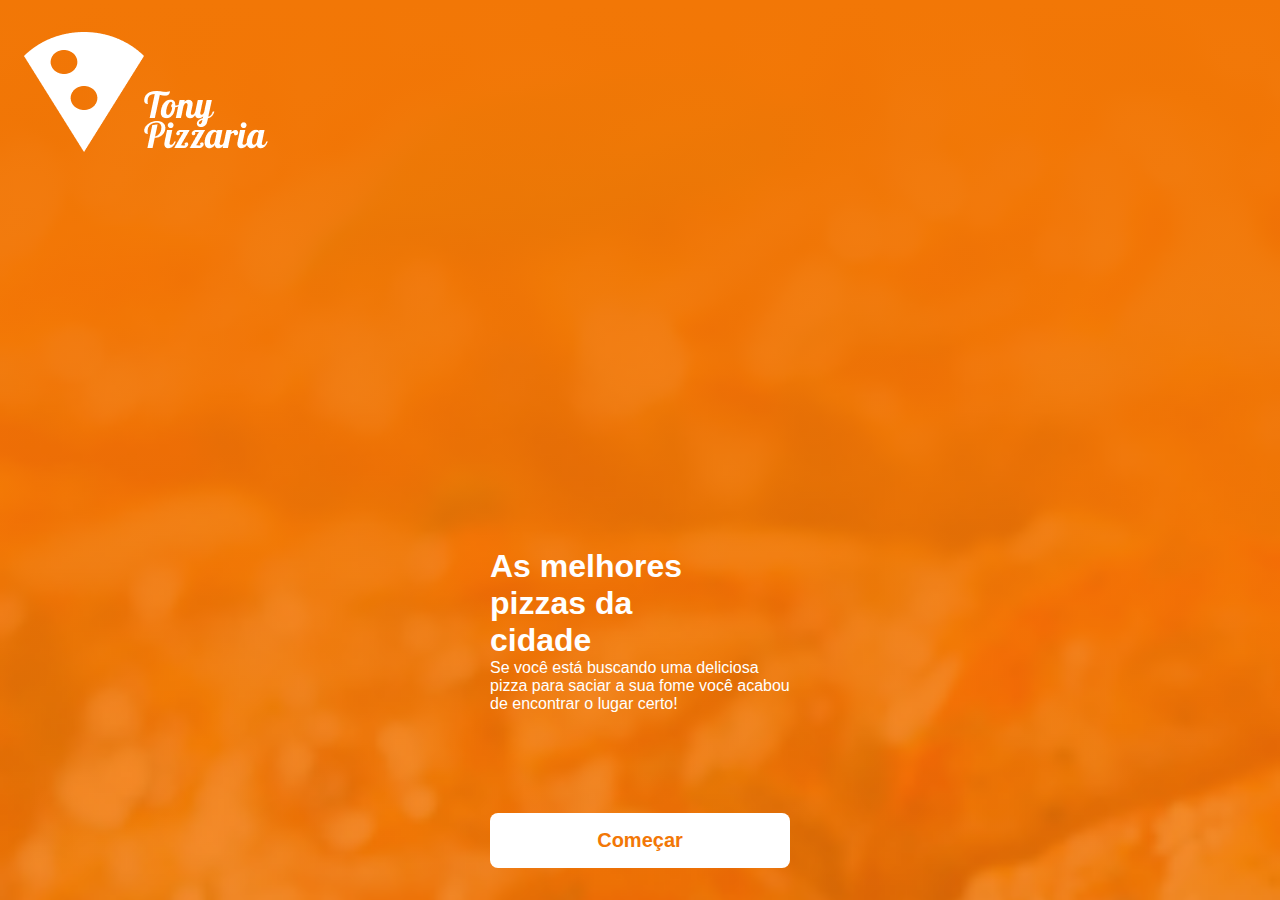
<file: index.html>
<!DOCTYPE html>
<html lang="en">

<head>
    <meta charset="UTF-8">
    <meta name="viewport" content="width=device-width, initial-scale=1.0">
    <link rel="stylesheet" href="./css/reset.css">
    <link rel="stylesheet" href="./css/root.css">
    <link rel="stylesheet" href="./css/style.css">
    <link rel="stylesheet" href="./css/botao.css">
   
    <title>Tony Pizza</title>
</head>

<body>
    <header>
        <img src="./img/logo.webp" alt="">
    </header>
    <main>
        <div class="conteudo-container">
            <h1>As melhores pizzas da cidade</h1>
            <p>Se você está buscando uma deliciosa pizza para saciar a sua fome você acabou de encontrar o lugar certo!</p>
        </div>
        <a href="login.html" class="botao">Começar</a>
    </main>
</body>

</html>
</file>
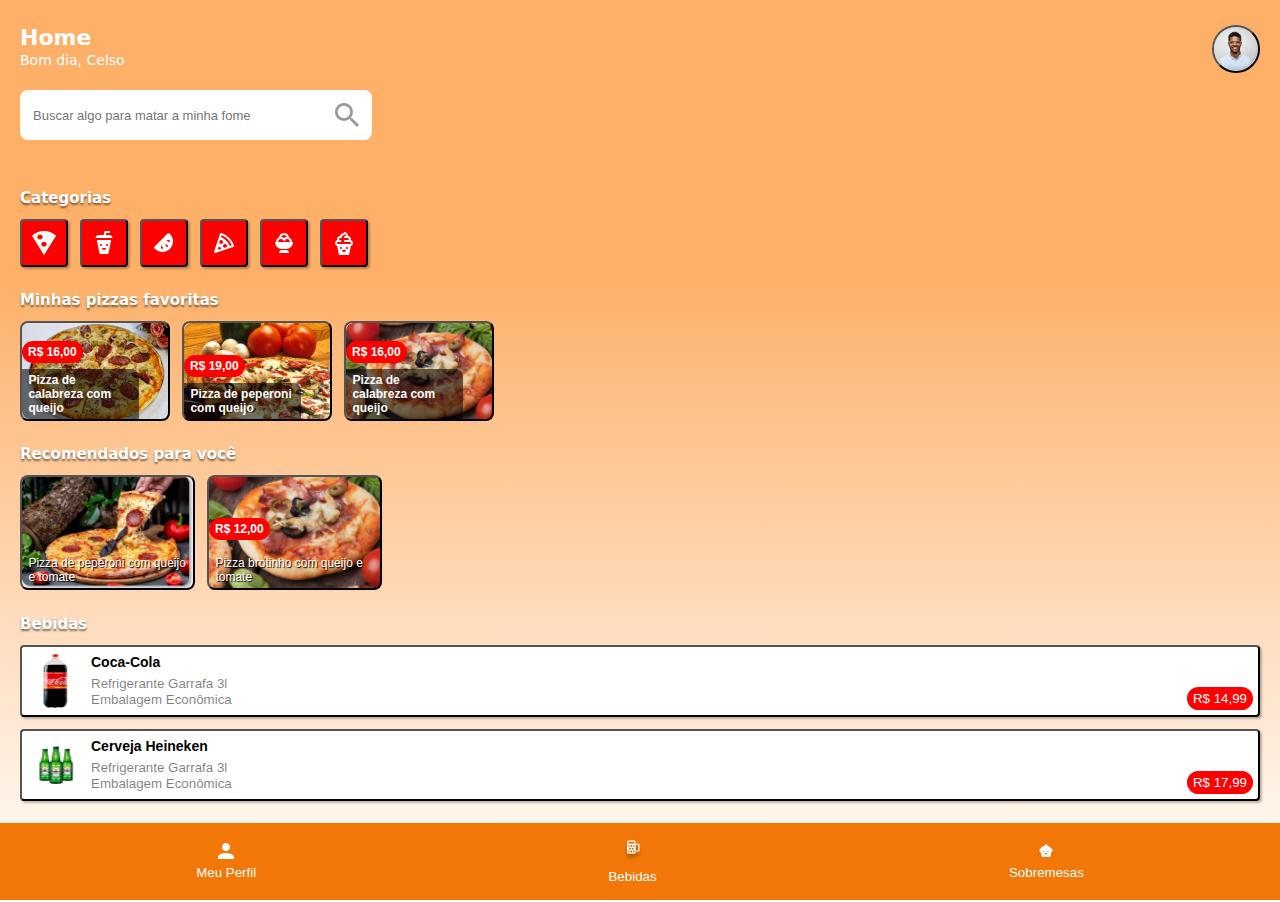
<file: home.html>
<!DOCTYPE html>
<html lang="pt-br">

<head>
    <meta charset="UTF-8">
    <meta name="viewport" content="width=device-width, initial-scale=1.0">
    
    <link rel="stylesheet" href="./css/root.css">
    <link rel="stylesheet" href="./css/reset.css">
    <link rel="stylesheet" href="./css/home.css">
    <title>Home</title>
</head>

<body>

    <header>
        <div class="container-infos">
            <div class="bd">
                <h3>Home</h3>
                <span>Bom dia, Celso</span>
            </div>
            <button>
                <a href="./perfil.html">
                    <img src="./img/Ellipse 2.png" alt="">
                </a>
            </button>
        </div>
        <div class="input">
            <input type="search" placeholder="Buscar algo para matar a minha fome">
            <img src="./img/Vector (1).png" alt="">
        </div>
    </header>

    <main>
        <section class="categorias">
            <h3>Categorias</h3>
            <ul class="foods">
                <li>
                    <button class="categoria">
                        <img src="./img/Vector.png" alt=''>
                    </button>
                </li>
                <li>
                    <button class="categoria">
                        <img src="./img/Kawaii Soda.png" alt=''>
                    </button>
                </li>
                <li>
                    <button class="categoria">
                        <img src="./img/Watermelon.png" alt="">
                    </button>
                </li>
                <li>
                    <button class="categoria">
                        <img src="./img/Pizza.png" alt="">
                    </button>
                </li>
                <li>
                    <button class="categoria">
                        <img src="./img/Ice Cream Sundae.png" alt="">
                    </button>
                </li>
                <li>
                    <button class="categoria">
                        <img src="./img/Kawaii Ice Cream.png" alt="">
                    </button>
                </li>
               
            </ul>
        </section>

        <section class="pizzas">
            <h3>Minhas pizzas favoritas</h3>
            <div class="pizzas-fav">
                <button class="pizza" id="pizza1">
                    <a href="">
                        <span class="preco">R$ 16,00</span>
                        <p class="nome">Pizza de calabreza com queijo</p>
                    </a>
                </button>
                <button class="pizza" id="pizza2">
                    <a href="./pizzaInfo.html">
                        <span class="preco">R$ 19,00</span>
                        <p class="nome">Pizza de peperoni com queijo</p>
                    </a>
                </button>
                <button class="pizza" id="pizza3">
                    <a href="">
                        <span class="preco">R$ 16,00</span>
                        <p class="nome">Pizza de calabreza com queijo</p>
                    </a>
                </button>    
            </div>
        </section>
        <section class="recomendacao">
            <h3>Recomendados para você</h3>
            <div class="pizzas-recomend">
                <button class="pizza" id="pizza4">
                    <a href="">
                        <p class="nome">Pizza de peperoni com queijo e tomate</p>
                    </a>
                </button>
                <button class="pizza" id="pizza5">
                    <a href="">
                        <span class="preco">R$ 12,00</span>
                        <p class="nome">Pizza brotinho com queijo e tomate</p>
                    </a>
                </button> 
            </div>
        </section>
        
        <section class="drinks">
            <h3>Bebidas</h3>
            <div class="container-drinks">
                <button class="bebida">
                    <a href="">
                        <div class="bebidas">
                            <img src="./img/Rectangle 29.png" id="coca">
                            <div class="bebidas-info">
                                <span class="nome-bebidas">Coca-Cola</span>
                                <ul class="desc-bebidas">
                                    <li>Refrigerante Garrafa 3l</li>
                                    <li>Embalagem Econômica</li>
                                </ul>
                            </div>
                        </div>
                        <span class="preco">R$ 14,99</span>
                    </a>
                </button>
                <button class="bebida">
                    <a href="">
                        <div class="bebidas">
                            <img src="./img/Rectangle 31.png" id="coca">
                            <div class="bebidas-info">
                                <span class="nome-bebidas">Cerveja Heineken</span>
                                <ul class="desc-bebidas">
                                    <li>Refrigerante Garrafa 3l</li>
                                    <li>Embalagem Econômica</li>
                                </ul>
                            </div>
                        </div>
                        <span class="preco">R$ 17,99</span>
                    </a>
                </button>
        </section>
    </main>

    <footer>
        <button class="profile">
            <a href="./perfil.html">
                <img src="./img/Vector (2).png">
                <span>Meu Perfil</span>
            </a>
        </button>
        <button class="drinks">
            <a href="">
                <img src="./img/Beer Mug.png" alt="">
                <span>Bebidas</span>
            </a>
        </button>
        <button class="desert">
            <a href="">
                <img src="./img/Kawaii Cupcake.png" alt="">
                <span>Sobremesas</span>
            </a>
        </button>
    </footer>
</body>

</html>
</file>
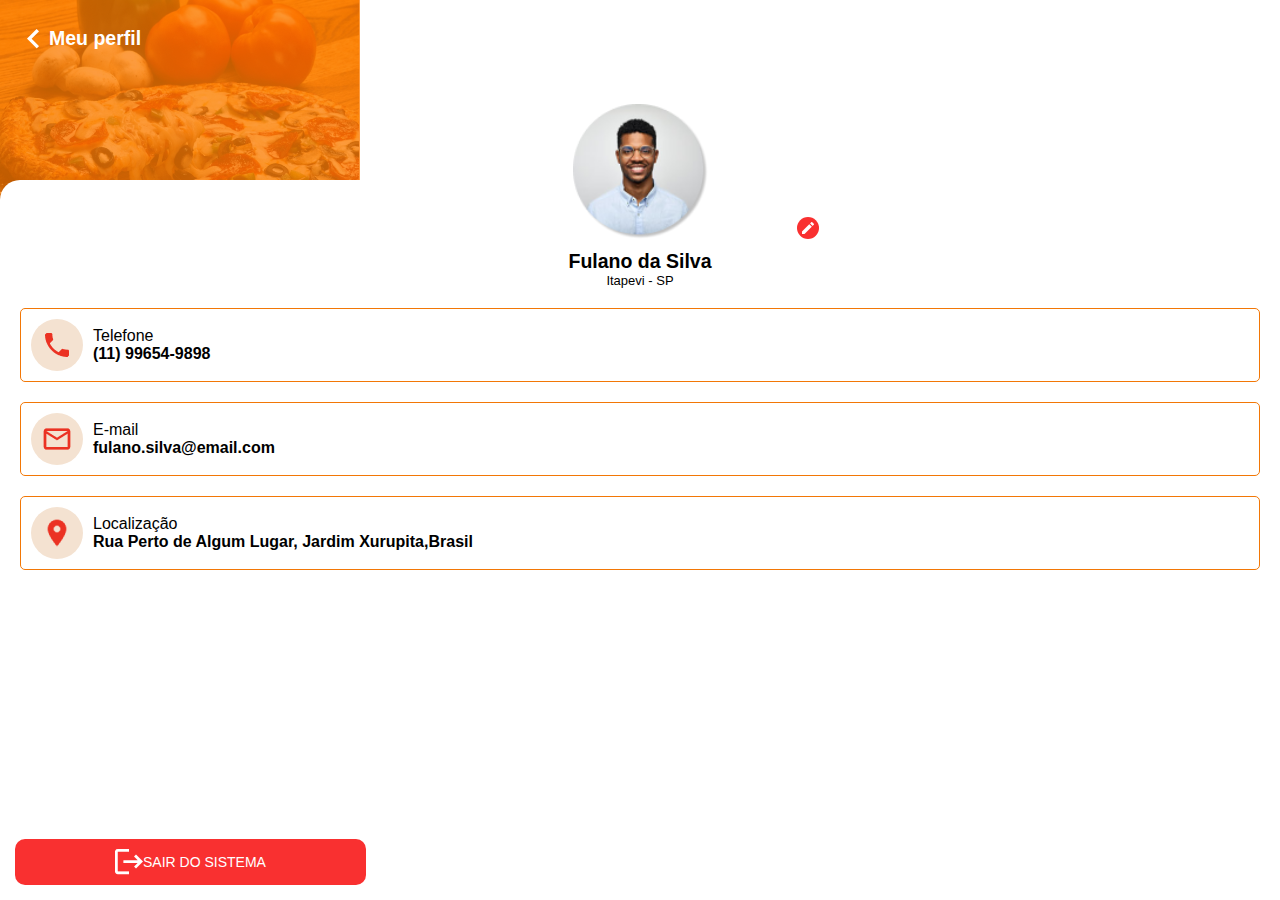
<file: perfil.html>
<!DOCTYPE html>
<html lang="pt-br">
<head>
    <meta charset="UTF-8">
    <meta name="viewport" content="width=device-width, initial-scale=1.0">
    <link rel="stylesheet" href="./css/perfil.css">
    <title>Perfil</title>
</head>
<body>
    <img class="fundo" src="./img/fundo.png" alt="">
    <header>
        <a href="./home.html">
            <img src="./img//seta.png" alt="">
            <h2>Meu perfil</h2>
        </a>
    </header>
    <main>

        <div class="perfil">
            <div class="pessoa">
                <img src="./img/Ellipse 2.png" alt="">
            </div>
            <div class="editar">
                <img src="./img/lapis.png" alt="">
            </div>
        </div>

        <div class="container">

            <div class="nome">
                <h2>Fulano da Silva</h2>
                <p>Itapevi - SP</p>
            </div>

            <div class="info">
                <img src="./img/Phone.png" alt="">
                <div class="dados">
                    <p>Telefone</p>
                    <h4>(11) 99654-9898</h4>
                </div>
            </div>

            <div class="info">
                <img src="./img/Mail outline.png" alt="">
                <div class="dados">
                    <p>E-mail</p>
                    <h4>fulano.silva@email.com</h4>
                </div>
            </div>

            <div class="info">
                <img src="./img/Location.png" alt="">
                <div class="dados">
                    <p>Localização</p>
                    <h4>Rua Perto de Algum Lugar, Jardim Xurupita,Brasil</h4>
                </div>
            </div>
        </div>
    </main>
    <footer>
        <button>
            <img src="./img/sair.png" alt="">
            <a class="sair" href="./login.html">SAIR DO SISTEMA</a>
        </button>
    </footer>
</body>
</file>
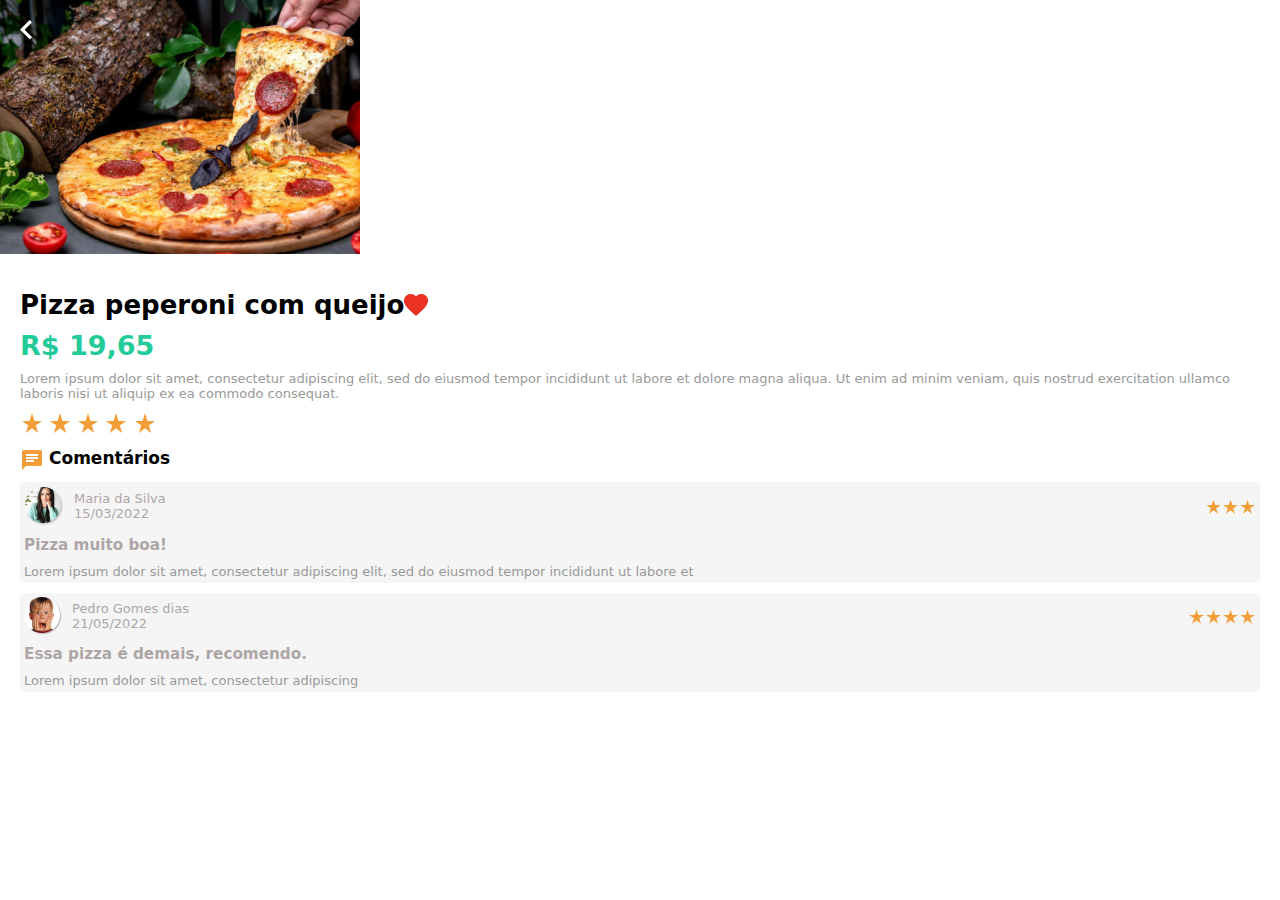
<file: pizzaInfo.html>
<!DOCTYPE html>
<html lang="pt-br">
<head>
    <meta charset="UTF-8">
    <meta name="viewport" content="width=, initial-scale=1.0">
    <link rel="stylesheet" href="./css/pizzaInfo.css">
    <title>Pizza de peperonit</title>
</head>
<body>
    <img class="fundo" src="./img/pizza4 1.png" alt="">
    <header>
        <a href="./home.html">
            <img src="./img//seta.png" alt="">
        </a>
    </header>
    <main>
        <div class="caixa">
                <div class="pizza">
                    <h1>Pizza peperoni com queijo</h1>
                    <img src="./img/coracao.png" alt="">
                </div>

                <div class="preco">
                    <h1>R$ 19,65</h1>
                    <p>Lorem ipsum dolor sit amet, consectetur adipiscing elit, sed do eiusmod tempor incididunt ut labore et dolore magna aliqua. Ut enim ad minim veniam, quis nostrud exercitation ullamco laboris nisi ut aliquip ex ea commodo consequat.</p>
                </div>

                <div class="estrelas">
                    <img src="./img/star.png" alt="">
                    <img src="./img/star.png" alt="">
                    <img src="./img/star.png" alt="">
                    <img src="./img/star.png" alt="">
                    <img src="./img/star.png" alt="">
            </div>


            <div class="comentarios">
                <img src="./img//Chat.png" alt="">
                <p>Comentários</p>
            </div>

            <div class="comentario">
                <div class="container">
                    <img class="perfil" src="./img//pessoa1.png" alt="">
                    <p>Maria da Silva <br>15/03/2022</p>

                    <div class="star">
                        <img src="./img//star.png" alt="">
                        <img src="./img//star.png" alt="">
                        <img src="./img//star.png" alt="">
                    </div>
                </div>  
                
               
                <div class="mensagem">
                    <h3>Pizza muito boa!</h3>
                    <p>Lorem ipsum dolor sit amet, consectetur adipiscing elit, sed do eiusmod tempor incididunt ut labore et</p>
                </div>
            </div>

            <div class="comentario">
                <div class="container">
                    <img class="perfil" src="./img//pessoa2.png" alt="">
                    <p>Pedro Gomes dias<br>21/05/2022</p>

                    <div class="star">
                        <img src="./img//star.png" alt="">
                        <img src="./img//star.png" alt="">
                        <img src="./img//star.png" alt="">
                        <img src="./img//star.png" alt="">
                    </div>
                </div>  
                
               
                <div class="mensagem">
                    <h3>Essa pizza é demais, recomendo.</h3>
                    <p>Lorem ipsum dolor sit amet, consectetur adipiscing</p>
                </div>
            </div>

                
            </div>
        </div>
    </main>
</body>
</html>
</file>
<file: css/root.css>
:root {
    --cor-principal: #F27706;
}
</file>
<file: css/style.css>
body {
    height: 100vh;
    background-image: url(../img/fundo1.png);
    background-repeat: no-repeat;
    background-size: cover;
    display: flex;
    flex-direction: column;
    padding: 32px 24px;
    font-family: 'Roboto', sans-serif;
    gap: 100px;
}

body::after {
    position: absolute;
    content: "";
    display: block;
    background: linear-gradient(360deg, #fff0 0%, var(--cor-principal) 100%);
    inset: 0;
    z-index: -1;
}

header {
    height: 150px;
}

main {
    flex-grow: 1;
    display: flex;
    flex-direction: column;
    justify-content: flex-end;
    gap: 100px;
    align-items: center;
}

.conteudo-container {
    color: #fff;
}

.conteudo-container h1 {
    width: 230px;
}

.conteudo-container p {
    width: 300px;
}
</file>
<file: css/botao.css>
.botao {
    width: 300px;
    height: 55px;
    border-radius: 8px;
    color: var(--cor-principal);
    font-size: 20px;
    background-color: #fff;
    display: flex;
    justify-content: center;
    align-items: center;
    font-weight: 700;
}

.botao-branco {
    background-color: #fff;
}

.botao-verde {
    background-color: green;
    color: #fff;
}

botao-azul {
    background-color: blue;
}
</file>
<file: css/home.css>
body{
    display: grid; 
    background-size: cover;
    grid-template-rows: auto 1fr auto;
    align-items: center;
    height: 100%;
    width: 100%;
    background-image: none;
  font-family: system-ui, -apple-system, BlinkMacSystemFont, 'Segoe UI', Roboto, Oxygen, Ubuntu, Cantarell, 'Open Sans', 'Helvetica Neue', sans-serif;
    color: white;
    gap: 1.5rem;
    background: linear-gradient(180deg, rgba(252,121,0,0.59027777777778) 30%, rgba(252,121,0,0) 100%);  
}
body::after{
    background: rgb(252,121,0);
    background: linear-gradient(180deg, rgba(252,121,0,1) 13%, rgba(255,255,255,1) 100%);  
}

header{
    display: flex;
    flex-direction: column;
    gap: 1.0625rem;
    padding: 1.5625rem 1.25rem;
}

.container-infos{
    display: flex;
    justify-content: space-between;
}

header button{
    border-radius: 50%;
    overflow: hidden;
    height: 3rem;
    width: 3rem;
}

header img{
    height: 100%;
    width: 100%;
}

header h3{
    font-size: 1.375rem;
}

header span{
    font-size: 0.875rem;
}

header .input{
    display: flex;
    padding-inline: 13px;
    background-color: white;
    border-radius: 8px;
    height: 3.125rem;
    width: 22rem;
    justify-content: space-between;
    align-items: center;
 
}

input{
    width: 100%;
    height: 100%;
    outline: none;
    border: none;
}

input::placeholder, input{
    font-size: 0.8125rem;
}

.input img{
    height: 1.5rem;
    width: 1.5rem;

}

main{
    display: flex;
    flex-direction: column;
    gap: 1.2rem;
    padding: 0 0 0 1.25rem;
}

.categorias{
    display: flex;
    flex-direction: column;
    gap: 0.75rem;
}

.foods{
    width: calc(100vw - 2.5rem);
    overflow-x: scroll;
    padding-bottom: 5px;
}

main h3{
    font-weight: 700;
    font-size: 0.9375rem;
    text-shadow: 0rem 0.125rem 0.125rem rgba(0, 0, 0, 0.50);
}

main ul{
    display: flex;
    gap: 12px;
}

main .categoria, .categoria {
    width: 3rem;
    height: 3rem;
    background-color: red;
    display: flex;
    align-items: center;
    justify-content: center;
    border-radius: 0.25rem;
    box-shadow: 0.125rem 0.125rem 0.125rem rgba(0, 0, 0, 0.25);
    transition: 0.8s;
}

.pizzas{
    display: flex;
    flex-direction: column;
    gap: 0.75rem;
}

.pizzas-fav{
    display: flex;
    flex-wrap: nowrap;
    gap: 0.75rem;
    width: calc(100vw - 1.25rem);
    overflow-x: scroll;
    padding-bottom: 5px;
    padding-right: 1.125rem;
}

.pizzas-fav a{
    width: 100%;
    height: 100%;
    display: flex;
    flex-direction: column;
    justify-content: end;
    text-align: start;
    gap: 0.375rem;
    font-weight: 700;
    font-size: 0.75rem;
    color: var(--branco);
}

.pizzas-fav .pizza{
    flex-shrink: 0;
    height: 6.25rem;
    width: 9.375rem;
    border-radius: 8px;
}

#pizza1{
    background-image: url(../img/Rectangle\ 6.png);
}

#pizza2{
    background-image: url(../img/Rectangle\ 14.png);
}

#pizza3{
    background-image: url(../img/pizza2.webp);
    background-repeat: no-repeat;
    background-size: cover;
}

.preco{
    background-color: red;
    border-radius: 1rem;
    width: fit-content;
    height: fit-content;
    padding: 0.25rem 0.375rem;
    t: 0.4rem;
    color: white;
}

.pizzas-fav .nome{
    width: 80%;
    padding: 0.25rem 0.4rem;
    background-color: rgba(0, 0, 0, 0.55);
    font-size: 0.75rem;
    color: white;
    border-radius: 0 8px 0 8px;
}

.recomendacao{
    display: flex;
    flex-direction: column;
    gap: 0.75rem;
}

.pizzas-recomend{
    display: flex;
    flex-wrap: nowrap;
    gap: 0.75rem;
    width: calc(100vw - 1.25rem);
    overflow-x: scroll;
    padding-bottom: 5px;
    padding-right: 1.125rem;
}


.pizzas-recomend .pizza{
    flex-shrink: 0;
    height: 7.1875rem;
    width: 10.9375rem;
    border-radius: 8px;
}

.pizzas-recomend a{
    width: 100%;
    height: 100%;
    display: flex;
    flex-direction: column;
    justify-content: end;
    text-align: start;
    gap: 0rem;
    font-weight: 700;
    font-size: 0.75rem;
    color: var(--branco);
}


.pizzas-recomend .nome{
    color: white;
    font-weight: 400;
    text-shadow: 0.0625rem 0.0625rem 0.0625rem #000;
    background-color: transparent;
    width: 100%;
    padding: 1rem 0.4rem 1.2rem 0.4rem;
    height: 3rem;
}

#pizza4{
    background-image: url(../img/Rectangle\ 16\ \(1\).png);
    background-size: cover;
    background-position: center;
}

#pizza5{
    background-image: url(../img/Rectangle\ 17.png);
    background-size: cover;
    background-position: center;
}

.drinks{
    display: grid;
    flex-direction: column;
    gap: 0.75rem;
}

.container-drinks{
    display: grid;
    flex-direction: column;
    gap: 0.75rem;
}

main .bebida{
    display: flex;
    align-items: center;
    justify-content: center;
    border-radius: 0.25rem;
    box-shadow: 0.125rem 0.125rem 0.125rem rgba(0, 0, 0, 0.25);
    transition: 0.8s;
    width: calc(100vw - 2.5rem);
    background-color: white;
}

#coca{
    height: 3.625rem;
    width: 3.625rem;
}

.bebida a{
    display: grid;
    grid-auto-flow: column;
    justify-content: space-between;
    align-items: end;
    width: 100%;    
    padding: 5px 5px;
}

.bebidas{
    display: flex;
    align-items: center;
    gap: 0.375rem;
}

.bebidas-info{
    display: flex;
    flex-direction: column;
    text-align: left;
    gap: 0.375rem;
}

.nome-bebidas{
    font-weight: 700;
    font-size: 0.875rem;
}

.desc-bebidas{
    display: flex;
    flex-direction: column;
    text-align: start;
    color: rgba(0, 0, 0, 0.50);
    gap: 0.1rem;
}

footer{
    width: 100vw;
    background-color: var( --cor-principal);
    display: flex;
    padding: 1rem 1.25rem;
    align-items: center;
    justify-content: space-around;
    position: sticky;
    bottom: 0;
    left: 0;
    right: 0;
}

footer a{
    display: flex;
    flex-direction: column;
    align-items: center;
    justify-content: center;
    gap: 0.375rem;
    color: white;
}
footer button{
    background: transparent;
    border: none;
}
</file>
<file: css/perfil.css>
*{
    margin: 0;
    box-sizing: border-box;
}

.fundo{
    position: absolute;
    z-index: -2;
}

header a{
    font-family: 'Roboto', sans-serif;
    font-size: 13px;
    text-decoration: none;
    display: flex;
    align-items: center;
    gap: 10px;
    padding: 3vh;
    color: white;
}

.perfil{
    display: flex;
    justify-content: center;
    position: relative;
    top: 3vh;
}

.editar{
    background-color: #F93030;
    border-radius: 64px;
    display: flex;
    align-items: center;
    position: absolute;
    z-index: 999;
    bottom: 0vh;
    right: 36vw;
    padding: 5px;
}

.pessoa{
    display: flex;
    height: 15vh;
    position: relative;
    z-index: 999;
}


.container{
    display: flex;
    flex-direction: column;
    padding: 70px 20px;
    gap: 20px;
    font-family: 'Roboto', sans-serif;
    border-radius: 20px;
    background-color: white;
    position: absolute;
    bottom: 0;
    width: 100%;
    height: 80%; 
}

.nome{
    display: flex;
    flex-direction: column;
    align-items: center;
    font-size: 13px;
}

.info{
    border: rgb(242, 119, 6) solid 1px;
    border-radius: 5px;
    padding: 10px;
    display: flex;
    align-items: center;
    padding: 10px;
    gap: 10px;
}

.dados{
    display: flex;
    flex-direction: column;
}


.info img{
    background-color: rgb(244, 226, 209);
    border-radius: 50%;
    padding:10px;
}

footer {
    display: flex;
    position: fixed;
    bottom: 0;
    width: 100%; 
    padding: 15px;
}

button {
    border: none;
    outline: none;
    cursor: pointer;
    background-color: #F93030;
    border-radius: 10px;
    display: flex;
    padding: 10px 100px;
}

button .sair{
    font-family: 'Roboto', sans-serif;
    font-size: 14px;
    text-decoration: none;
    color: white;
    display: flex;
    align-items: center;
}
</file>
<file: css/pizzaInfo.css>
*{
    margin: 0;
    padding: 0;
    box-sizing: border-box;
    font-family: system-ui, -apple-system, BlinkMacSystemFont, 'Segoe UI', Roboto, Oxygen, Ubuntu, Cantarell, 'Open Sans', 'Helvetica Neue', sans-serif;
}



.fundo{
    position: absolute;
    z-index: -2;
}

header{
    display: flex;
    padding: 20px;
}

.sair{
    position: absolute;
    margin: 3vh;
}



.caixa{
    font-family: 'Roboto', sans-serif;
    font-size: 13px;
    border-radius: 20px;
    background-color: white;
    position: absolute;
    bottom: 0;
    height: 70%;    
    display: flex;
    padding: 20px;
    flex-direction: column;
    gap: 10px;
}


.pizza{
    display: flex;
    align-items: center;
}


.preco h1{
    color: rgb(35, 203, 152);
    font-size: 27px;
}

.preco{
    display: flex;
    gap: 10px;
    flex-direction: column;
    color: rgb(153, 153, 153);
}


.comentarios{
    gap: 5px;
    font-size: 17px;
    display: flex;
    font-weight: bold;
}


.container{
    display: flex;
    align-items: center;
    gap: 10px;
}

.star{
    display: flex;
    margin-left: auto;
    height: 17px;
}

.comentario{
    background-color: rgb(245, 245, 245);
    border-radius: 5px;
    padding: 4px;
    gap: 10px;
    display: flex;
    flex-direction: column;
    color: rgb(174, 166, 166);
}

.mensagem h2{
    font-size: 13px;
}

.mensagem{
    display: flex;
    flex-direction: column;
    gap: 10px;
}

.mensagem p{
    color: rgb(153, 153, 153);
}
</file>
